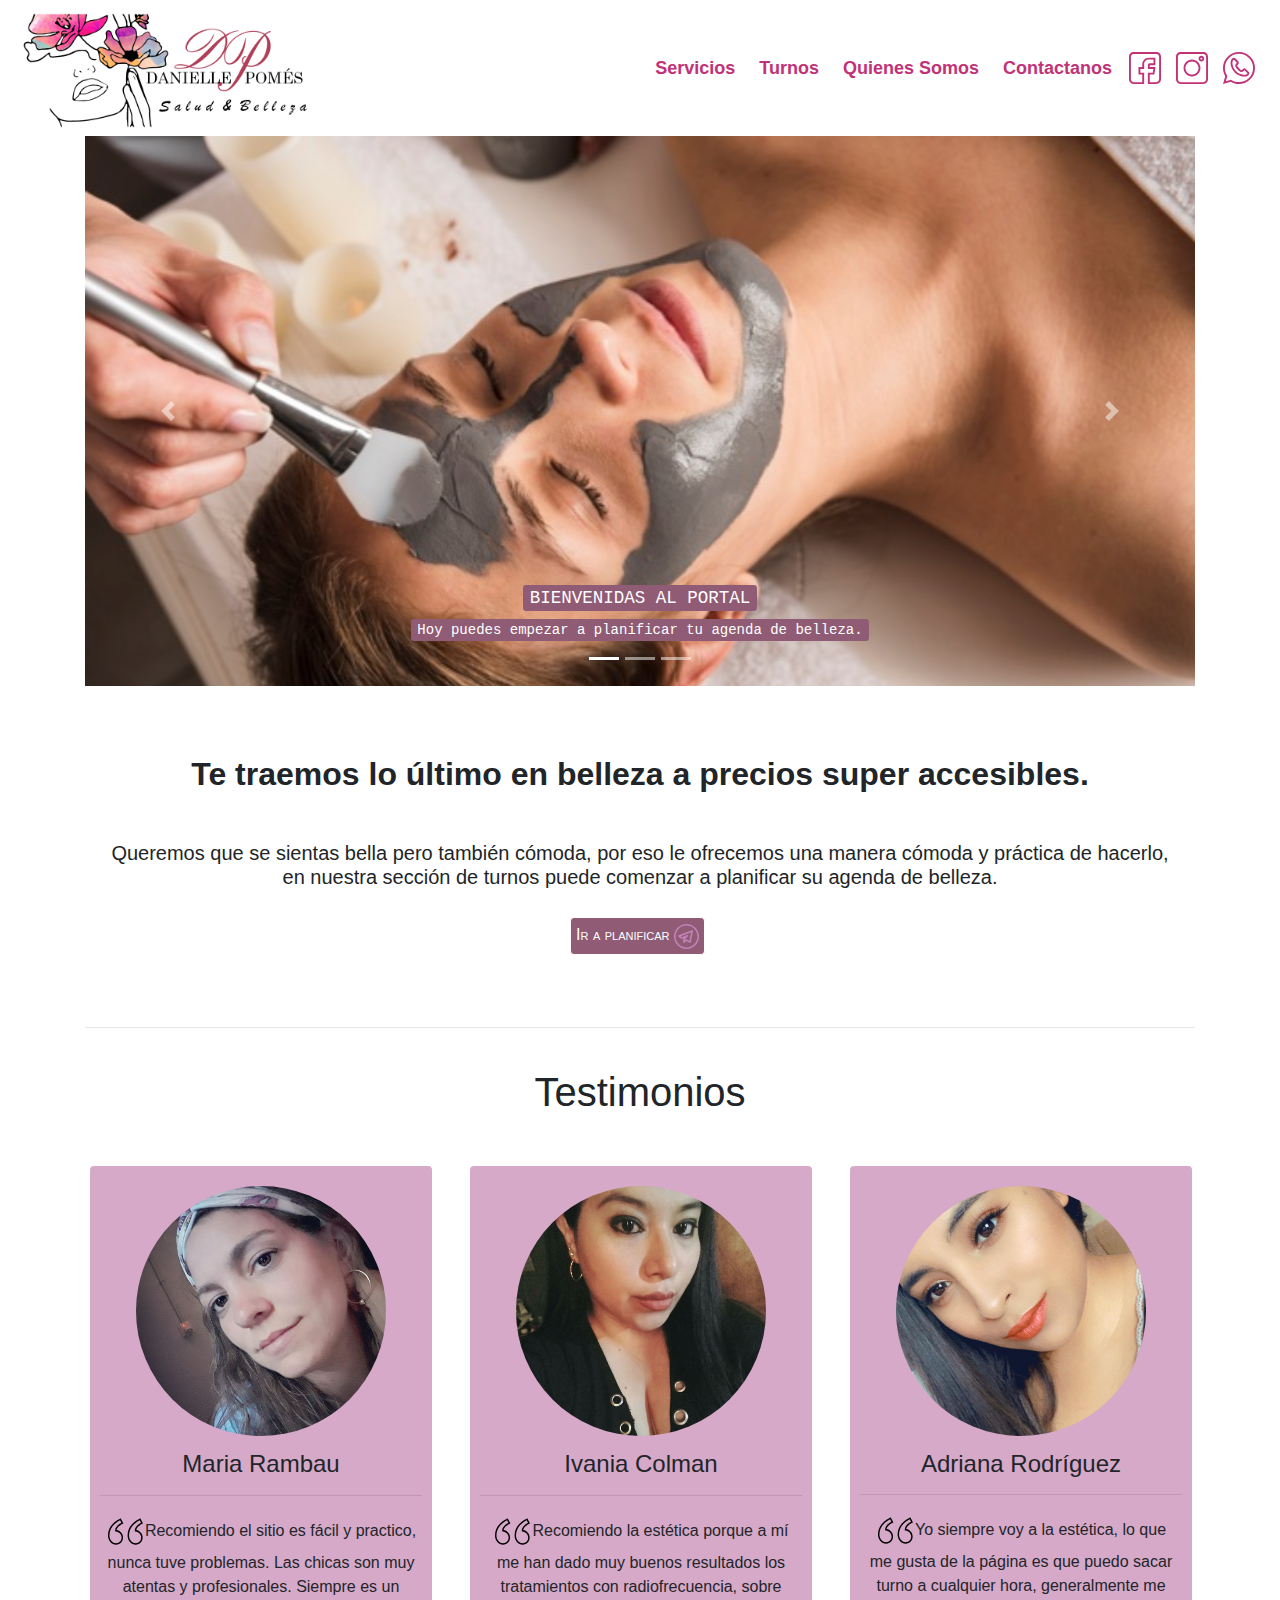
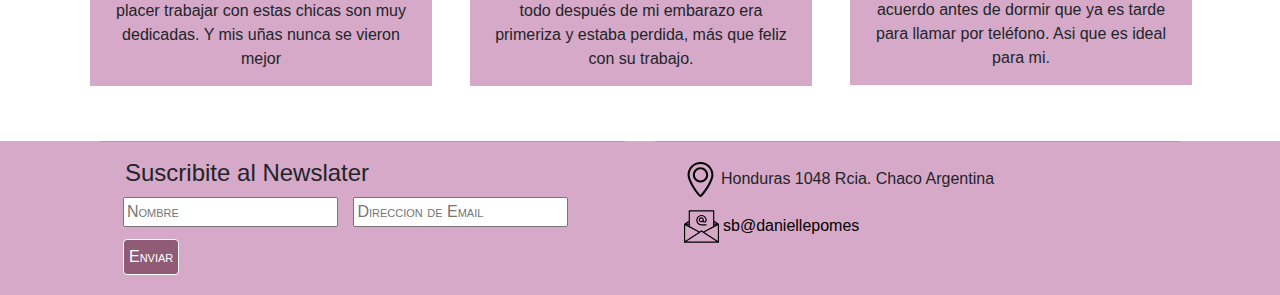
<file: index.html>
<!DOCTYPE html>
<html lang="en">
<head>
  <title>Inicio/Salud & Belleza/Danielle Pomés</title>
  <meta charset="utf-8">
  <meta name="viewport" content="width=device-width, initial-scale=1.0"/>
  <meta name="description" content="Pagina de Belleza, variedad en tratamientos esteticos en Resistencia Chaco Argentina">
  <meta name="keywords"  content="BELLEZA, SALUD, Danielle Pomés, POMES, ESTETICA, TRATAMIENTOS, BODY-UP, TURNOS, SERVICIO, ELECTRODOS, RADIOFRECUENCIA, CEJAS, pestañas">
  <link rel="stylesheet" href="https://maxcdn.bootstrapcdn.com/bootstrap/4.3.1/css/bootstrap.min.css">
  <link rel="stylesheet" type="text/css" href="css/style.css">
  <script src="https://ajax.googleapis.com/ajax/libs/jquery/3.4.1/jquery.min.js"></script>
  <script src="https://cdnjs.cloudflare.com/ajax/libs/popper.js/1.14.7/umd/popper.min.js"></script>
  <script src="https://maxcdn.bootstrapcdn.com/bootstrap/4.3.1/js/bootstrap.min.js"></script>
  <script src="js/bootstrap.min.js"></script>
  <script src="js/saludybelleza.js"></script>
</head>
<!--Body-->
<body>
<!--Header Navigation-->
  <header id="navigation_bar">
  <div class="header_nav">
      <nav class="navbar navbar-expand-lg">
       <!--Header logo-->
      <a class="navbar-brand" href="index.html"><img class="img-fluid" src="image/logo.png" alt="Logo no encontrado"></a> 
      <button class="navbar-toggler" type="button" data-toggle="collapse" data-target="#navbarResponsive" aria-controls="navbarResponsive" aria-expanded="false" aria-label="Toggle navigation"><img id="menu" src="svg/lista.svg">
        <span class="navbar-toggler-icon"></span>
      </button>
      <div class="collapse navbar-collapse" id="navbarResponsive">
        <ul class="navbar-nav ml-auto">
          <li class="nav-item active">
            <a class="nav-link" href="servicios.html"><strong>Servicios</strong><span class="sr-only">(current)</span></a>
          </li>
           <li class="nav-item">
            <a class="nav-link" href="turnos.html"><strong>Turnos</strong></a>
          </li>
           <li class="nav-item">
            <a class="nav-link" href="quienessomos.html"><strong>Quienes Somos</strong></a>
          </li>
           <li class="nav-item">
            <a class="nav-link" href="contactanos.html"><strong>Contactanos</strong></a>
          </li>
          </ul>
             <ul id="nav-icons" class="navbar-nav nav-flex-icons">
                <li class="nav-item">
                  <a href="https://www.facebook.com/S.BDaniellePomes/"target="_blank"> 
                  <img id="facebook" src="svg/014-facebook.svg"> 
                  </a>
                  <a href="https://www.instagram.com/sb.daniellepomes/"target="_blank">
                  <img id="instagram" src="svg/instagram.svg"> 
                  </a></i>
                  <a href="https://api.whatsapp.com/send?phone=5493624743621&text=Hola!%20Quiero%20mas%20info%20sobre..."target="_blank">
                  <img id="whatsapp" src="svg/013-whatsapp.svg">
                  </a> 
                 </li>
            </ul>
        </div>
    </nav>
  </div>
</header>
<!--End of the main navbar-->
<!--Main carrusel-->
<div class="container">
<div class="carousel">
  <div id="carouselExampleCaptions" class="carousel slide" data-ride="carousel">
    <ol class="carousel-indicators">
      <li data-target="#carouselExampleCaptions" data-slide-to="0" class="active"></li>
      <li data-target="#carouselExampleCaptions" data-slide-to="1"></li>
      <li data-target="#carouselExampleCaptions" data-slide-to="2"></li>
    </ol>
    <div class="carousel-inner">
      <div class="carousel-item active">
        <img class="d-block w-100" src="image/1carrucel.jpg" alt="carousel imagen not found" img-fluid>
        <div class="carousel-caption d-none d-md-block">
          <h5><kbd>BIENVENIDAS AL PORTAL</kbd></h5>
          <p><kbd>Hoy puedes empezar a planificar tu agenda de belleza.</kbd></p>
        </div>
      </div>
      <div class="carousel-item">
        <img class="d-block w-100" src="image/2carrucel.jpg" alt="carousel imagen not found" img-fluid>
        <div class="carousel-caption d-none d-md-block">
          <h5><kbd>¡El sitio que estabas esperando!</kbd></h5>
          <p><kbd>En la sección de "TURNOS" elegí los días y horarios que mejor se ajusten a vos.</kbd></p>
        </div>
      </div>
      <div class="carousel-item">
        <img class="d-block w-100" src="image/3carrucel.jpg" alt="carousel imagen not found" img-fluid>
        <div class="carousel-caption d-none d-md-block">
          <h5><kbd>Suscribite al Newslater</kbd></h5>
          <p><kbd>...y accede a descuentos y promociones exclusivas.</kbd></p>
        </div>
      </div>
    </div>
    <a class="carousel-control-prev" href="#carouselExampleCaptions" role="button" data-slide="prev">
      <span class="carousel-control-prev-icon" aria-hidden="true"></span>
      <span class="sr-only">Previous</span>
    </a>
    <a class="carousel-control-next" href="#carouselExampleCaptions" role="button" data-slide="next">
      <span class="carousel-control-next-icon" aria-hidden="true"></span>
      <span class="sr-only">Next</span>
    </a>
  </div>
</div>
<!--End of the carousel-->
</div>
<div class="container">
<!--advertising shift-->
<div class="publicidad">
  <div class="text-black text-center py-5 px-4">
    <div>
      <h2 class="card-title h1-responsive pt-3 mb-5 font-bold"><strong>Te traemos lo último en belleza a precios super accesibles.</strong></h2>
      <p class="mx-5 mb-5"><h5>Queremos que se sientas bella pero también cómoda, por eso le ofrecemos una manera cómoda y práctica de hacerlo, en nuestra sección de turnos puede comenzar a planificar su agenda de belleza.</h5>
      </p>
      <a href="turnos.html"><button class="btn btn-success btn-md">Ir a planificar <img id="telegram"src="svg/007-telegram.svg"></button></a>
      
    </div>
  </div>
</div>
</div>
<!--Section: Testimonials-->
<div class="container">
    <section class="section pb-3 text-center">
  <!--Section heading--><hr>
  <h1 class="section-heading h1 pt-4">Testimonios</h1>
  <div class="row">
    <!--Grid column-->
    <div class="col-lg-4 col-md-12 mb-4">
      <!--Card-->
      <div class="card testimonial-card">
        <!--Background color-->
        <div class="card-up">
        </div>
        <!--Avatar-->
        <div class="avatar mx-auto white"><img src="image/testi3.jpg"
            alt="avatar mx-auto white" class="rounded-circle img-fluid">
        </div>
        <div class="card-body">
          <!--Name-->
          <h4 class="card-title mt-1">Maria Rambau</h4>
          <hr>
          <!--Quotation-->
          <p><img id="comas" src="svg/001-cotizacion.svg">Recomiendo el sitio es fácil y practico, nunca tuve problemas. Las chicas son muy atentas y profesionales. Siempre es un placer trabajar con estas chicas son muy dedicadas. Y mis uñas nunca se vieron mejor</p>
        </div>
      </div>
      <!--Card-->
    </div>
    <!--Grid column-->
    <div class="col-lg-4 col-md-12 mb-4">
      <!--Card-->
      <div class="card testimonial-card">
        <!--Background color-->
        <div class="card-up blue lighten-2">
        </div>
        <!--Avatar-->
        <div class="avatar mx-auto white"><img src="image/testi2.jpg"
            alt="avatar mx-auto white" class="rounded-circle img-fluid">
        </div>
        <div class="card-body">
          <!--Name-->
          <h4 class="card-title mt-1">Ivania Colman</h4>
          <hr>
          <!--Quotation-->
          <p><img id="comas" src="svg/001-cotizacion.svg">Recomiendo la estética porque a mí me han dado muy buenos resultados los tratamientos con radiofrecuencia, sobre todo después de mi embarazo era primeriza y estaba perdida, más que feliz con su trabajo.</p>
        </div>
      </div>
      <!--Card-->
    </div>
    <!--Grid column-->
    <div class="col-lg-4 col-md-12 mb-4">
      <!--Card-->
      <div class="card testimonial-card">
        <!--Background color-->
        <div class="card-up deep-purple lighten-2"></div>
        <!--Avatar-->
        <div class="avatar mx-auto white"><img src="image/testi1.jpg"
            alt="avatar mx-auto white" class="rounded-circle img-fluid">
        </div>
        <div class="card-body">
          <!--Name-->
          <h4 class="card-title mt-1">Adriana Rodríguez</h4>
          <hr>
          <!--Quotation-->
          <p><img id="comas" src="svg/001-cotizacion.svg">Yo siempre voy a la estética, lo que me gusta de la página es que puedo sacar turno a cualquier hora, generalmente me acuerdo antes de dormir que ya es tarde para llamar por teléfono. Asi que es ideal para mi.</p>
        </div>
      </div>
      <!--Card-->
    </div>
   <!--Grid column--> 
</div>
</section>
</div>
<!--footer-->
<footer>
  <div class="container">
<div class="card-group">
<!--Suscribe to the newslater-->
 <div class="col-md-6">
  <div class="card-footer">
    <div class="aside_newslater">   
          <form>
             <h4 class="newslater">Suscribite al Newslater</h4>
             <input type="text" placeholder="Nombre" name="name" required>
             <input type="text" placeholder="Direccion de Email" name="mail" required>
             <a href="turnos.html"><button class="btn btn-success btn-md">Enviar</button></a>
        </form>
      </div>
    </div>
</div>
<!-- End of subscription -->
<!-- information about SB Danielle Pomes -->
  <div class="col-md-6">
    <div class="card-footer">
     <div class="footer-info">    
            <p><img id="ubicacion"src="svg/003-punto-de-ubicacion.svg">Honduras 1048 Rcia. Chaco Argentina</p>
            <p><img id="email" src="svg/002-email.svg"><a href="mailto:consultas.sbdaniellepomes@gmail.com" data-toggle="tooltip" title="¿Dudas?Escribinos">sb@daniellepomes</p></a>
        </div>
    </div>
 </div>
 </div>
<!-- End of footer -->
</div>
</footer>
</body>  
</html>
</file>
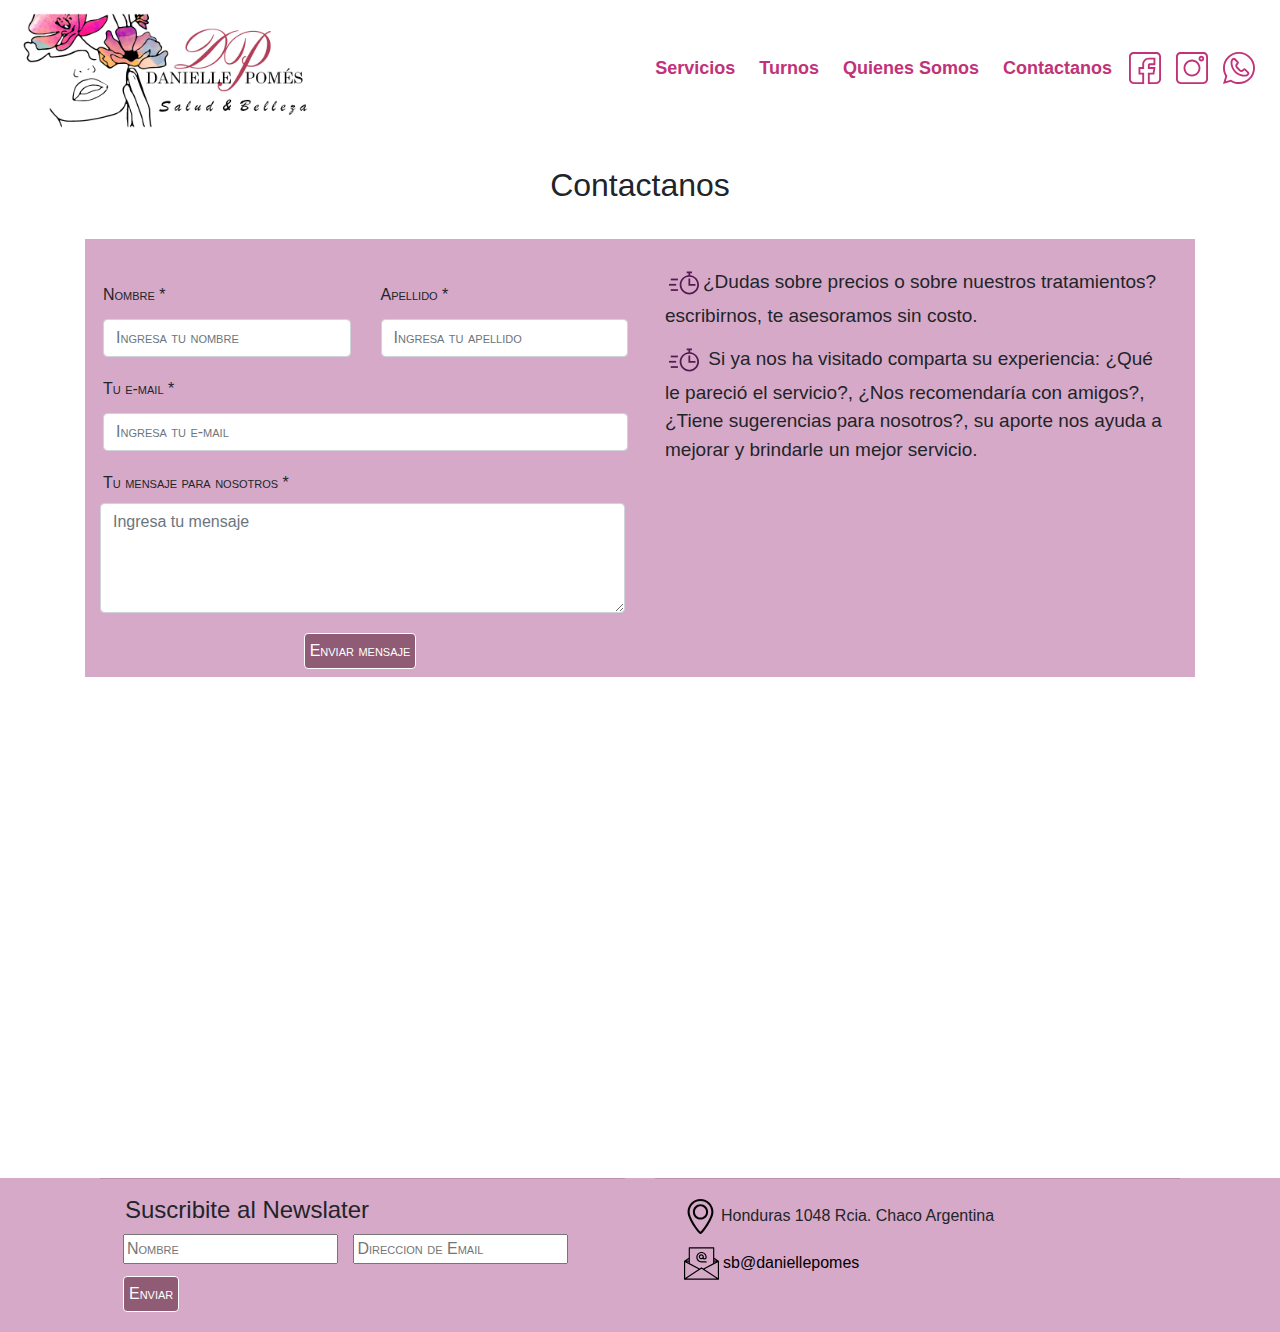
<file: contactanos.html>
<!DOCTYPE html>
<html lang="en">
<head>
  <title>Contacto/Salud & Belleza/Danielle Pomés</title>
  <meta charset="utf-8">
  <meta name="viewport" content="width=device-width, initial-scale=1.0"/>
  <meta name="description" content="Pagina de Belleza, variedad en tratamientos esteticos en Resistencia Chaco Argentina">
  <meta name="keywords"  content="BELLEZA, SALUD, Danielle Pomés, POMES, ESTETICA, TRATAMIENTOS, BODY-UP, TURNOS, SERVICIO, ELECTRODOS, RADIOFRECUENCIA, CEJAS, pestañas">
  <link rel="stylesheet" href="https://maxcdn.bootstrapcdn.com/bootstrap/4.3.1/css/bootstrap.min.css">
  <link rel="stylesheet" type="text/css" href="css/style.css">
  <script src="https://ajax.googleapis.com/ajax/libs/jquery/3.4.1/jquery.min.js"></script>
  <script src="https://cdnjs.cloudflare.com/ajax/libs/popper.js/1.14.7/umd/popper.min.js"></script>
  <script src="https://maxcdn.bootstrapcdn.com/bootstrap/4.3.1/js/bootstrap.min.js"></script>
  <script src="js/bootstrap.min.js"></script>
  <script src="js/saludybelleza.js"></script>
</head>
<!--Body-->
<body>
<!--Header Navigation-->
  <header id="navigation_bar">
  <div class="header_nav">
      <nav class="navbar navbar-expand-lg">
       <!--Header logo-->
      <a class="navbar-brand" href="index.html"><img class="img-fluid" src="image/logo.png" alt="Logo no encontrado"></a> 
      <button class="navbar-toggler" type="button" data-toggle="collapse" data-target="#navbarResponsive" aria-controls="navbarResponsive" aria-expanded="false" aria-label="Toggle navigation"><img id="menu" src="svg/lista.svg">
        <span class="navbar-toggler-icon"></span>
      </button>
      <div class="collapse navbar-collapse" id="navbarResponsive">
        <ul class="navbar-nav ml-auto">
          <li class="nav-item active">
            <a class="nav-link" href="servicios.html"><strong>Servicios</strong><span class="sr-only">(current)</span></a>
          </li>
           <li class="nav-item">
            <a class="nav-link" href="turnos.html"><strong>Turnos</strong></a>
          </li>
           <li class="nav-item">
            <a class="nav-link" href="quienessomos.html"><strong>Quienes Somos</strong></a>
          </li>
           <li class="nav-item">
            <a class="nav-link" href="contactanos.html"><strong>Contactanos</strong></a>
          </li>
          </ul>
             <ul id="nav-icons" class="navbar-nav nav-flex-icons">
                <li class="nav-item">
                  <a href="https://www.facebook.com/S.BDaniellePomes/"target="_blank"> 
                  <img id="facebook" src="svg/014-facebook.svg"> 
                  </a>
                  <a href="https://www.instagram.com/sb.daniellepomes/"target="_blank">
                  <img id="instagram" src="svg/instagram.svg"> 
                  </a></i>
                  <a href="https://api.whatsapp.com/send?phone=5493624743621&text=Hola!%20Quiero%20mas%20info%20sobre..."target="_blank">
                  <img id="whatsapp" src="svg/013-whatsapp.svg">
                  </a> 
                 </li>
            </ul>
        </div>
    </nav>
  </div>
</header>
<!--End of the main navbar-->
<div class="container">
<!--Main contact us-->
    <section id="contact" class="text-page pb-4"> 
      <div class="container">
        <div class="row">
          <div class="col-lg-12">
            <h2 class="heading">Contactanos</h2>
            <div class="row">
              <div class="col-lg-6">
                <form id="contact-form" method="post" action="#" class="contact-form">
                  <div class="controls">
                    <div class="row">
                      <div class="col-md-6">
                        <div class="form-group">
                          <label for="name">Nombre *</label>
                          <input type="text" name="name" placeholder="Ingresa tu nombre" required="required" class="form-control">
                        </div>
                      </div>
                      <div class="col-md-6">
                        <div class="form-group">
                          <label for="surname">Apellido *</label>
                          <input type="text" name="surname" placeholder="Ingresa tu apellido" required="required" class="form-control">
                        </div>
                      </div>
                    </div>
                    <div class="form-group">
                      <label for="surname">Tu e-mail *</label>
                      <input type="email" name="email" placeholder="Ingresa tu e-mail" required="required" class="form-control">
                    </div>
                    <div class="form-group">
                      <label for="surname">Tu mensaje para nosotros *</label>
                      <textarea rows="4" name="message" placeholder="Ingresa tu mensaje" required="required" class="form-control"></textarea>
                    </div>
                    <div class="text-center">
                      <a href="turnos.html"><button class="btn btn-success btn-md">Enviar mensaje</button></a>
                    </div>
                  </div>
                </form>
              </div>
              <div class="col-lg-6">
                <p><img id="cronometro" src="svg/012-cronometro-1.svg">¿Dudas sobre precios o sobre nuestros tratamientos? escribirnos, te asesoramos sin costo.</p>
                <p><img id="cronometro" src="svg/012-cronometro-1.svg"></i> Si ya nos ha visitado comparta su experiencia: ¿Qué le pareció el servicio?, ¿Nos recomendaría con amigos?, ¿Tiene sugerencias para nosotros?, su aporte nos ayuda a mejorar y brindarle un mejor servicio.</p>
              </div>
            </div>
          </div>
        </div>
      </div>
    </section>
    <div id="map"></div>
      <div class="container"> 
         <iframe src="https://www.google.com/maps/embed?pb=!1m18!1m12!1m3!1d3539.6289807723183!2d-59.0033496854317!3d-27.480807823753736!2m3!1f0!2f0!3f0!3m2!1i1024!2i768!4f13.1!3m3!1m2!1s0x94450ca54bb529ab%3A0xe523e175211a94b9!2sHonduras%201048%2C%20Resistencia%2C%20Chaco!5e0!3m2!1ses!2sar!4v1574897675625!5m2!1ses!2sar" width="100%" height="450" frameborder="0" style="border:0;" allowfullscreen=""></iframe>
          </div>
        </div>
      </div>
<!--end of contact us-->
</div>
<!--footer-->
<footer>
  <div class="container">
<div class="card-group">
<!--Suscribe to the newslater-->
 <div class="col-md-6">
  <div class="card-footer">
    <div class="aside_newslater">   
          <form>
             <h4 class="newslater">Suscribite al Newslater</h4>
             <input type="text" placeholder="Nombre" name="name" required>
             <input type="text" placeholder="Direccion de Email" name="mail" required>
             <a href="turnos.html"><button class="btn btn-success btn-md">Enviar</button></a>
        </form>
      </div>
    </div>
</div>
<!-- End of subscription -->
<!-- information about SB Danielle Pomes -->
  <div class="col-md-6">
    <div class="card-footer">
     <div class="footer-info">    
            <p><img id="ubicacion"src="svg/003-punto-de-ubicacion.svg">Honduras 1048 Rcia. Chaco Argentina</p>
            <p><img id="email" src="svg/002-email.svg"><a href="mailto:consultas.sbdaniellepomes@gmail.com" data-toggle="tooltip" title="¿Dudas?Escribinos">sb@daniellepomes</p></a>
        </div>
    </div>
 </div>
 </div>
<!-- End of footer -->
</div>
</footer>
</body>  
</html>
</file>
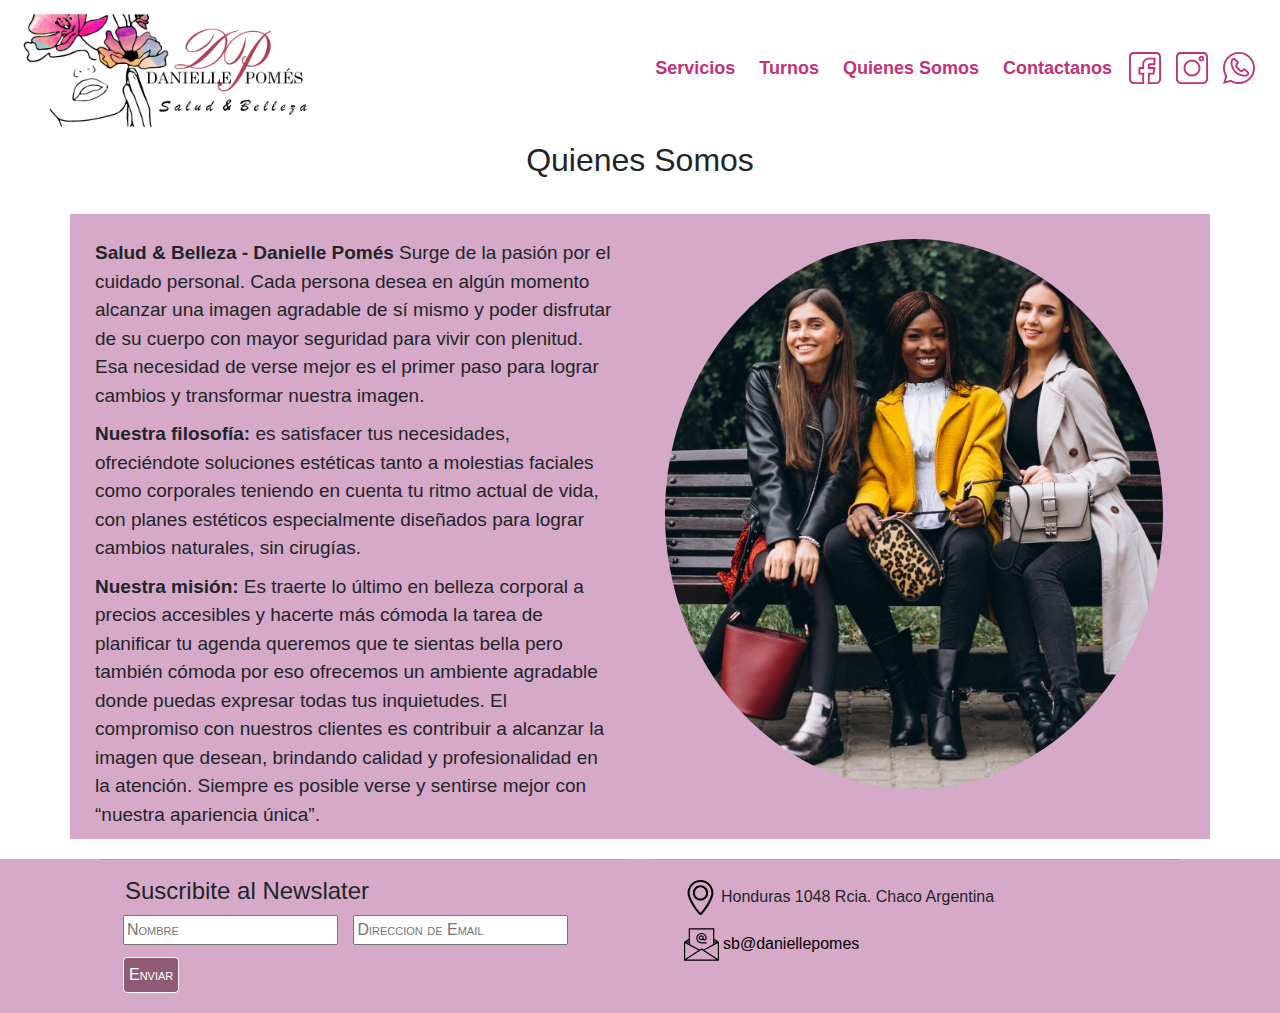
<file: quienessomos.html>
<!DOCTYPE html>
<html lang="en">
<head>
  <title>Quienes Somos/Salud & Belleza/Danielle Pomés</title>
  <meta charset="utf-8">
  <meta name="viewport" content="width=device-width, initial-scale=1.0"/>
  <meta name="description" content="Pagina de Belleza, variedad en tratamientos esteticos en Resistencia Chaco Argentina">
  <meta name="keywords"  content="BELLEZA, SALUD, Danielle Pomés, POMES, ESTETICA, TRATAMIENTOS, BODY-UP, TURNOS, SERVICIO, ELECTRODOS, RADIOFRECUENCIA, CEJAS, pestañas">
  <link rel="stylesheet" href="https://maxcdn.bootstrapcdn.com/bootstrap/4.3.1/css/bootstrap.min.css">
  <link rel="stylesheet" type="text/css" href="css/style.css">
  <script src="https://ajax.googleapis.com/ajax/libs/jquery/3.4.1/jquery.min.js"></script>
  <script src="https://cdnjs.cloudflare.com/ajax/libs/popper.js/1.14.7/umd/popper.min.js"></script>
  <script src="https://maxcdn.bootstrapcdn.com/bootstrap/4.3.1/js/bootstrap.min.js"></script>
  <script src="js/bootstrap.min.js"></script>
  <script src="js/saludybelleza.js"></script>
</head>
<!--Body-->
<body>
<!--Header Navigation-->
  <header id="navigation_bar">
  <div class="header_nav">
      <nav class="navbar navbar-expand-lg">
       <!--Header logo-->
      <a class="navbar-brand" href="index.html"><img class="img-fluid" src="image/logo.png" alt="Logo no encontrado"></a> 
      <button class="navbar-toggler" type="button" data-toggle="collapse" data-target="#navbarResponsive" aria-controls="navbarResponsive" aria-expanded="false" aria-label="Toggle navigation"><img id="menu" src="svg/lista.svg">
        <span class="navbar-toggler-icon"></span>
      </button>
      <div class="collapse navbar-collapse" id="navbarResponsive">
        <ul class="navbar-nav ml-auto">
          <li class="nav-item active">
            <a class="nav-link" href="servicios.html"><strong>Servicios</strong><span class="sr-only">(current)</span></a>
          </li>
           <li class="nav-item">
            <a class="nav-link" href="turnos.html"><strong>Turnos</strong></a>
          </li>
           <li class="nav-item">
            <a class="nav-link" href="quienessomos.html"><strong>Quienes Somos</strong></a>
          </li>
           <li class="nav-item">
            <a class="nav-link" href="contactanos.html"><strong>Contactanos</strong></a>
          </li>
          </ul>
             <ul id="nav-icons" class="navbar-nav nav-flex-icons">
                <li class="nav-item">
                  <a href="https://www.facebook.com/S.BDaniellePomes/"target="_blank"> 
                  <img id="facebook" src="svg/014-facebook.svg"> 
                  </a>
                  <a href="https://www.instagram.com/sb.daniellepomes/"target="_blank">
                  <img id="instagram" src="svg/instagram.svg"> 
                  </a></i>
                  <a href="https://api.whatsapp.com/send?phone=5493624743621&text=Hola!%20Quiero%20mas%20info%20sobre..."target="_blank">
                  <img id="whatsapp" src="svg/013-whatsapp.svg">
                  </a> 
                 </li>
            </ul>
        </div>
    </nav>
  </div>
</header>
<!--End of the main navbar-->
<!-- about us content-->
<h2>Quienes Somos</h2>
    <section id="about" class="text">
      <div class="container">
        <div class="row">
          <div class="col-lg-6">
             <p><strong> Salud & Belleza - Danielle Pomés</strong> Surge de la pasión por el cuidado personal. 
             Cada persona desea en algún momento alcanzar una imagen agradable de sí mismo y poder disfrutar de su cuerpo con mayor seguridad para vivir con plenitud.
             Esa necesidad de verse mejor es el primer paso para lograr cambios y transformar nuestra imagen.</p>
             <p><strong>Nuestra filosofía:</strong> es satisfacer tus necesidades, ofreciéndote soluciones estéticas tanto a molestias faciales como corporales teniendo en cuenta tu ritmo actual de vida, con planes estéticos especialmente diseñados para lograr cambios naturales, sin cirugías.</p>
             <p><strong>Nuestra misión:</strong> Es traerte lo último en belleza corporal a precios accesibles y hacerte más cómoda la tarea de planificar tu agenda queremos que te sientas bella pero también cómoda por eso ofrecemos un ambiente agradable donde puedas expresar todas tus inquietudes.
             El compromiso con nuestros clientes es contribuir a alcanzar la imagen que desean, brindando calidad y profesionalidad en la atención.
             Siempre es posible verse y sentirse mejor con “nuestra apariencia única”.</p>
          </div>
          <div class="col-lg-6 mx-auto">
            <p><img src="image/noso.jpg" alt="Sobre Nosotros: imagen no encontrada" class="img-fluid rounded-circle"></p>
          </div>
        </div>
      </div>
    </section>
    <!-- about end-->
<!--footer-->
<footer>
  <div class="container">
<div class="card-group">
<!--Suscribe to the newslater-->
 <div class="col-md-6">
  <div class="card-footer">
    <div class="aside_newslater">   
          <form>
             <h4 class="newslater">Suscribite al Newslater</h4>
             <input type="text" placeholder="Nombre" name="name" required>
             <input type="text" placeholder="Direccion de Email" name="mail" required>
             <a href="turnos.html"><button class="btn btn-success btn-md">Enviar</button></a>
        </form>
      </div>
    </div>
</div>
<!-- End of subscription -->
<!-- information about SB Danielle Pomes -->
  <div class="col-md-6">
    <div class="card-footer">
     <div class="footer-info">    
            <p><img id="ubicacion"src="svg/003-punto-de-ubicacion.svg">Honduras 1048 Rcia. Chaco Argentina</p>
            <p><img id="email" src="svg/002-email.svg"><a href="mailto:consultas.sbdaniellepomes@gmail.com" data-toggle="tooltip" title="¿Dudas?Escribinos">sb@daniellepomes</p></a>
        </div>
    </div>
 </div>
 </div>
<!-- End of footer -->
</div>
</footer>
</body>  
</html>
</file>
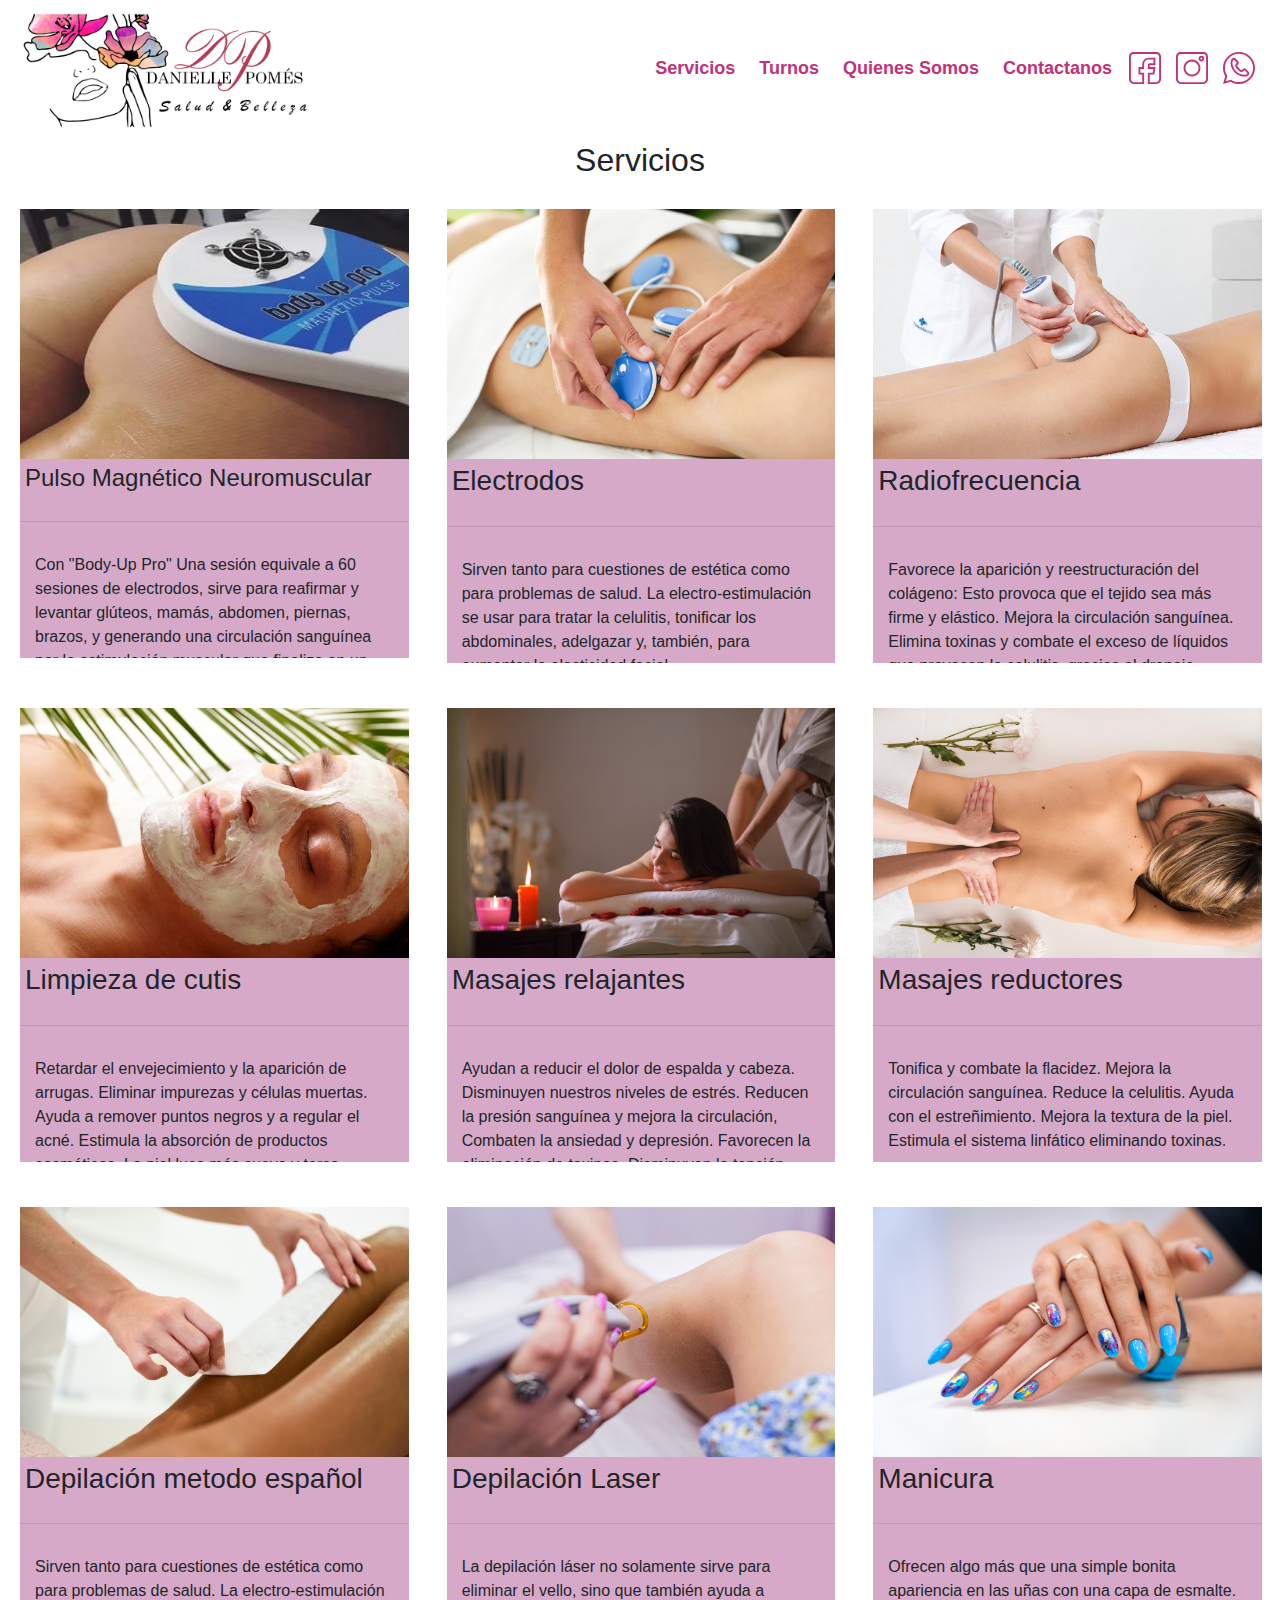
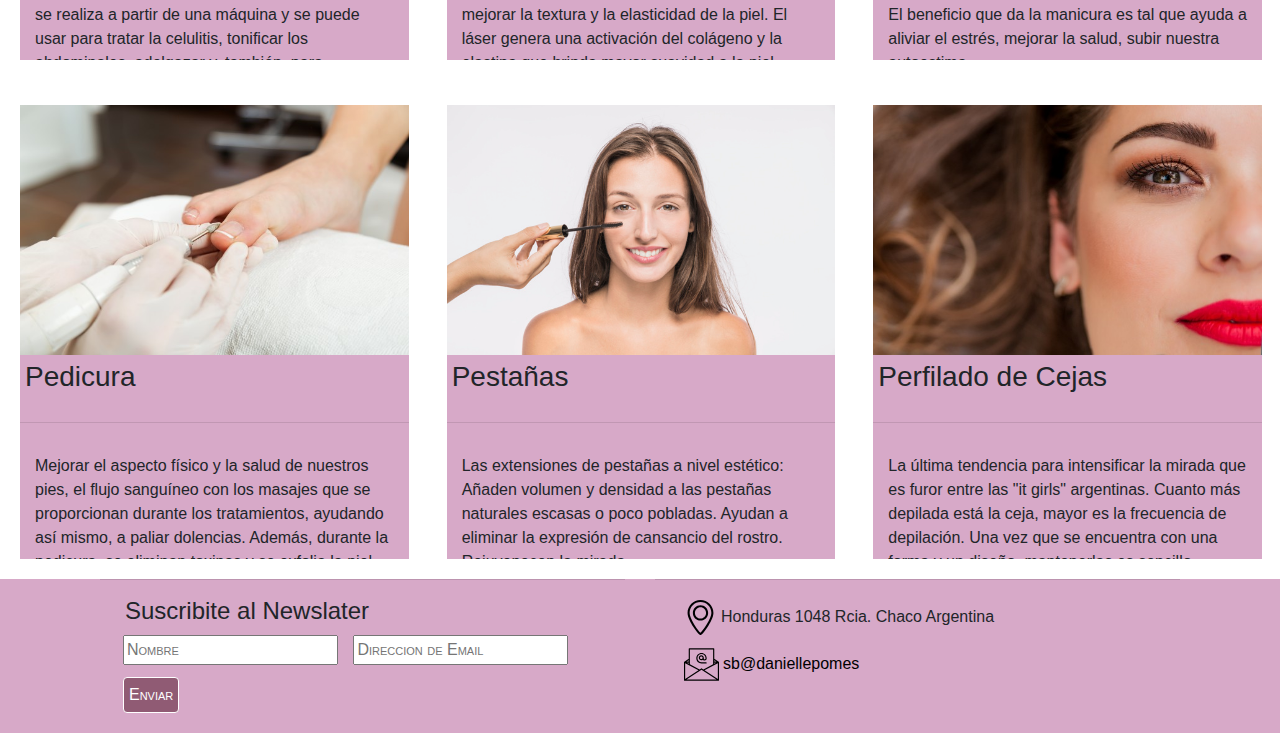
<file: servicios.html>
<!DOCTYPE html>
<html lang="en">
<head>
  <title>Servicios/Salud & Belleza/Danielle Pomés</title>
  <meta charset="utf-8">
  <meta name="viewport" content="width=device-width, initial-scale=1.0"/>
  <meta name="description" content="Pagina de Belleza, variedad en tratamientos esteticos en Resistencia Chaco Argentina">
  <meta name="keywords"  content="BELLEZA, SALUD, Danielle Pomés, POMES, ESTETICA, TRATAMIENTOS, BODY-UP, TURNOS, SERVICIO, ELECTRODOS, RADIOFRECUENCIA, CEJAS, pestañas">
  <link rel="stylesheet" href="https://maxcdn.bootstrapcdn.com/bootstrap/4.3.1/css/bootstrap.min.css">
  <link rel="stylesheet" type="text/css" href="css/style.css">
  <script src="https://ajax.googleapis.com/ajax/libs/jquery/3.4.1/jquery.min.js"></script>
  <script src="https://cdnjs.cloudflare.com/ajax/libs/popper.js/1.14.7/umd/popper.min.js"></script>
  <script src="https://maxcdn.bootstrapcdn.com/bootstrap/4.3.1/js/bootstrap.min.js"></script>
  <script src="js/bootstrap.min.js"></script>
  <script src="js/saludybelleza.js"></script>
</head>
<!--Body-->
<body>
<!--Header Navigation-->
  <header id="navigation_bar">
  <div class="header_nav">
      <nav class="navbar navbar-expand-lg">
       <!--Header logo-->
      <a class="navbar-brand" href="index.html"><img class="img-fluid" src="image/logo.png" alt="Logo no encontrado"></a> 
      <button class="navbar-toggler" type="button" data-toggle="collapse" data-target="#navbarResponsive" aria-controls="navbarResponsive" aria-expanded="false" aria-label="Toggle navigation"><img id="menu" src="svg/lista.svg">
        <span class="navbar-toggler-icon"></span>
      </button>
      <div class="collapse navbar-collapse" id="navbarResponsive">
        <ul class="navbar-nav ml-auto">
          <li class="nav-item active">
            <a class="nav-link" href="servicios.html"><strong>Servicios</strong><span class="sr-only">(current)</span></a>
          </li>
           <li class="nav-item">
            <a class="nav-link" href="turnos.html"><strong>Turnos</strong></a>
          </li>
           <li class="nav-item">
            <a class="nav-link" href="quienessomos.html"><strong>Quienes Somos</strong></a>
          </li>
           <li class="nav-item">
            <a class="nav-link" href="contactanos.html"><strong>Contactanos</strong></a>
          </li>
          </ul>
             <ul id="nav-icons" class="navbar-nav nav-flex-icons">
                <li class="nav-item">
                  <a href="https://www.facebook.com/S.BDaniellePomes/"target="_blank"> 
                  <img id="facebook" src="svg/014-facebook.svg"> 
                  </a>
                  <a href="https://www.instagram.com/sb.daniellepomes/"target="_blank">
                  <img id="instagram" src="svg/instagram.svg"> 
                  </a></i>
                  <a href="https://api.whatsapp.com/send?phone=5493624743621&text=Hola!%20Quiero%20mas%20info%20sobre..."target="_blank">
                  <img id="whatsapp" src="svg/013-whatsapp.svg">
                  </a> 
                 </li>
            </ul>
        </div>
    </nav>
  </div>
</header>
<!--End of the main navbar-->
<!--Main Body-->
<!--Services-->
<div class="servicios">
<h2>Servicios</h2>
<div class="card-group">
   <!--1 pulso magnetico-->
   <div class="col-sm-4">
     <div class="card">
     <img class="img-fluid" src="image/pro.jpg" alt="Body-Pro">
     <h4 class="card-title">Pulso Magnético Neuromuscular</h4><hr>
  	    <div class="card-body"><p>
  	  	Con "Body-Up Pro" Una sesión equivale a 60 sesiones de electrodos, sirve para reafirmar y levantar glúteos, mamás, abdomen, piernas, brazos, y generando una circulación sanguínea por la estimulación muscular que finaliza en un mejoramiento de la tonicidad y el aspecto de la piel. ¡Excelentes resultados en pocas sesiones!</p>
	   </div></div></div>
    <!--2 electrodos-->
     <div class="col-sm-4">
       <div class="card">
       <img class="img-fluid" src="image/electro.jpg" alt="imagen de electrodos">
       <h3 class="card-title">Electrodos</h3><hr>
  	      <div class="card-body"><p>
    	   	Sirven tanto para cuestiones de estética como para problemas de salud. La electro-estimulación se usar para tratar la celulitis, tonificar los abdominales, adelgazar y, también, para aumentar la elasticidad facial.</p>
  	   </div></div></div>
	   <!--3  Radiofrecuencia-->
  	<div class="col-sm-4">
  	 <div class="card">
  	 <img class="img-fluid" src="image/radiofre1.jpg" alt="imagen de radiofrecuencia">
  	 <h3 class="card-title"> Radiofrecuencia</h3><hr>
    	    <div class="card-body"><p>
    	  	Favorece la aparición y reestructuración del colágeno: Esto provoca que el tejido sea más firme y elástico. Mejora la circulación sanguínea. Elimina toxinas y combate el exceso de líquidos que provocan la celulitis, gracias al drenaje linfático.</p>
       </div></div></div>
     <!--4 Limpieza de cutis-->
    <div class="col-sm-4">
      <div class="card">
      <img class="img-fluid" src="image/limpcutis.jpg" alt="imagen limpieza de cutis">
      <h3 class="card-title">Limpieza de cutis</h3><hr>
    	   <div class="card-body"><p>
    	  	Retardar el envejecimiento y la aparición de arrugas. Eliminar impurezas y células muertas. Ayuda a remover puntos negros y a regular el acné. Estimula la absorción de productos cosméticos. La piel luce más suave y tersa.</p>
      </div></div></div>
	  <!--5 Masajes relajantes y descontracturantes-->
	  <div class="col-sm-4">
  	  <div class="card">
  	  <img class="img-fluid" src="image/massage.jpg" alt="masajes relajantes">
  	  <h3 class="card-title">Masajes relajantes</h3><hr>
    	   <div class="card-body"><p>
    	    Ayudan a reducir el dolor de espalda y cabeza. Disminuyen nuestros niveles de estrés. Reducen la presión sanguínea y mejora la circulación, Combaten la ansiedad y depresión. Favorecen la eliminación de toxinas. Disminuyen la tensión muscular y fomentan la flexibilidad.</p>
	 </div></div></div>
		<!--6 Masajes reductores-->
	   <div class="col-sm-4">
		<div class="card">
	    <img class="img-fluid" src="image/masaje2.jpg" alt="masajes reductores">
		<h3 class="card-title">Masajes reductores</h3><hr>
		<div class="card-body"><p>
		Tonifica y combate la flacidez. Mejora la circulación sanguínea. Reduce la celulitis. Ayuda con el estreñimiento. Mejora la textura de la piel. Estimula el sistema linfático eliminando toxinas.</p>
	</div></div></div>
	    <!--7 Depilación metodo español-->
	  <div class="col-sm-4">
	    <div class="card">
	    <img class="img-fluid" src="image/depicera.jpg" alt="imagen de depilacion con metodo español">
	    <h3 class="card-title">Depilación metodo español</h3><hr>
	    <div class="card-body"><p>
	    Sirven tanto para cuestiones de estética como para problemas de salud. La electro-estimulación se realiza a partir de una máquina y se puede usar para tratar la celulitis, tonificar los abdominales, adelgazar y, también, para aumentar la elasticidad facial.</p>
	</div></div></div>
	   <!--8 Depilación Laser -->
	  <div class="col-sm-4">
	   <div class="card">
	   <img class="img-fluid" src="image/depidefi.jpg" alt="imagen de depilacion definitiva">
	   <h3 class="card-title">Depilación Laser</h3><hr>
	   <div class="card-body"><p>
	   La depilación láser no solamente sirve para eliminar el vello, sino que también ayuda a mejorar la textura y la elasticidad de la piel. El láser genera una activación del colágeno y la elastina que brinda mayor suavidad a la piel.</p>
   </div></div></div>
   <!--9 Manicura-->
     <div class="col-sm-4">
	  <div class="card">
	  <img class="img-fluid" src="image/manicura.jpg" alt="imagen de manicura">
	  <h3 class="card-title">Manicura</h3><hr>
	  <div class="card-body"><p>
	   Ofrecen algo más que una simple bonita apariencia en las uñas con una capa de esmalte. El beneficio que da la manicura es tal que ayuda a aliviar el estrés, mejorar la salud,  subir nuestra autoestima...</p>
   </div></div></div>
   <!--10 Pedicura-->
     <div class="col-sm-4">
	  <div class="card">
	  <img class="img-fluid" src="image/pedicura.jpg" alt="imagen de manicura">
	  <h3 class="card-title">Pedicura</h3><hr>
	  <div class="card-body"><p>
	   Mejorar el aspecto físico y la salud de nuestros pies, el flujo sanguíneo con los  masajes que se proporcionan durante los tratamientos, ayudando así mismo, a paliar dolencias. Además, durante la pedicura, se eliminan toxinas y se exfolia la piel, gracias a los productos que se aplican en pies, uñas y cutículas.</p>
   </div></div></div>
	<!--11 Pestañas-->
	<div class="col-sm-4">
	  <div class="card">
	  <img class="img-fluid" src="image/pesta.jpg" alt="imagen pestañas">
	  <h3 class="card-title">Pestañas</h3><hr>
	  <div class="card-body"><p>
	  Las extensiones de pestañas a nivel estético: Añaden volumen y densidad a las pestañas naturales escasas o poco pobladas. Ayudan a eliminar la expresión de cansancio del rostro. Rejuvenecen la mirada.</p>
   </div></div></div>
   <!--12 perfilado de cejas-->
    <div class="col-sm-4">
	  <div class="card">
	  <img class="img-fluid" src="image/cejas.jpg" alt="imagen de electrodos">
	  <h3 class="card-title">Perfilado de Cejas</h3><hr>
	  <div class="card-body"><p>
	  La última tendencia para intensificar la mirada que es furor entre las "it girls" argentinas. Cuanto más depilada está la ceja, mayor es la frecuencia de depilación. Una vez que se encuentra con una forma y un diseño, mantenerlas es sencillo</p>
    </div></div></div>
</div></div>
<!--end of services-->
<!--footer-->
<footer>
  <div class="container">
<div class="card-group">
<!--Suscribe to the newslater-->
 <div class="col-md-6">
  <div class="card-footer">
    <div class="aside_newslater">   
          <form>
             <h4 class="newslater">Suscribite al Newslater</h4>
             <input type="text" placeholder="Nombre" name="name" required>
             <input type="text" placeholder="Direccion de Email" name="mail" required>
             <a href="turnos.html"><button class="btn btn-success btn-md">Enviar</button></a>
        </form>
      </div>
    </div>
</div>
<!-- End of subscription -->
<!-- information about SB Danielle Pomes -->
  <div class="col-md-6">
    <div class="card-footer">
     <div class="footer-info">    
            <p><img id="ubicacion"src="svg/003-punto-de-ubicacion.svg">Honduras 1048 Rcia. Chaco Argentina</p>
            <p><img id="email" src="svg/002-email.svg"><a href="mailto:consultas.sbdaniellepomes@gmail.com" data-toggle="tooltip" title="¿Dudas?Escribinos">sb@daniellepomes</p></a>
        </div>
    </div>
 </div>
 </div>
<!-- End of footer -->
</div>
</footer>
</body>  
</html>
</file>
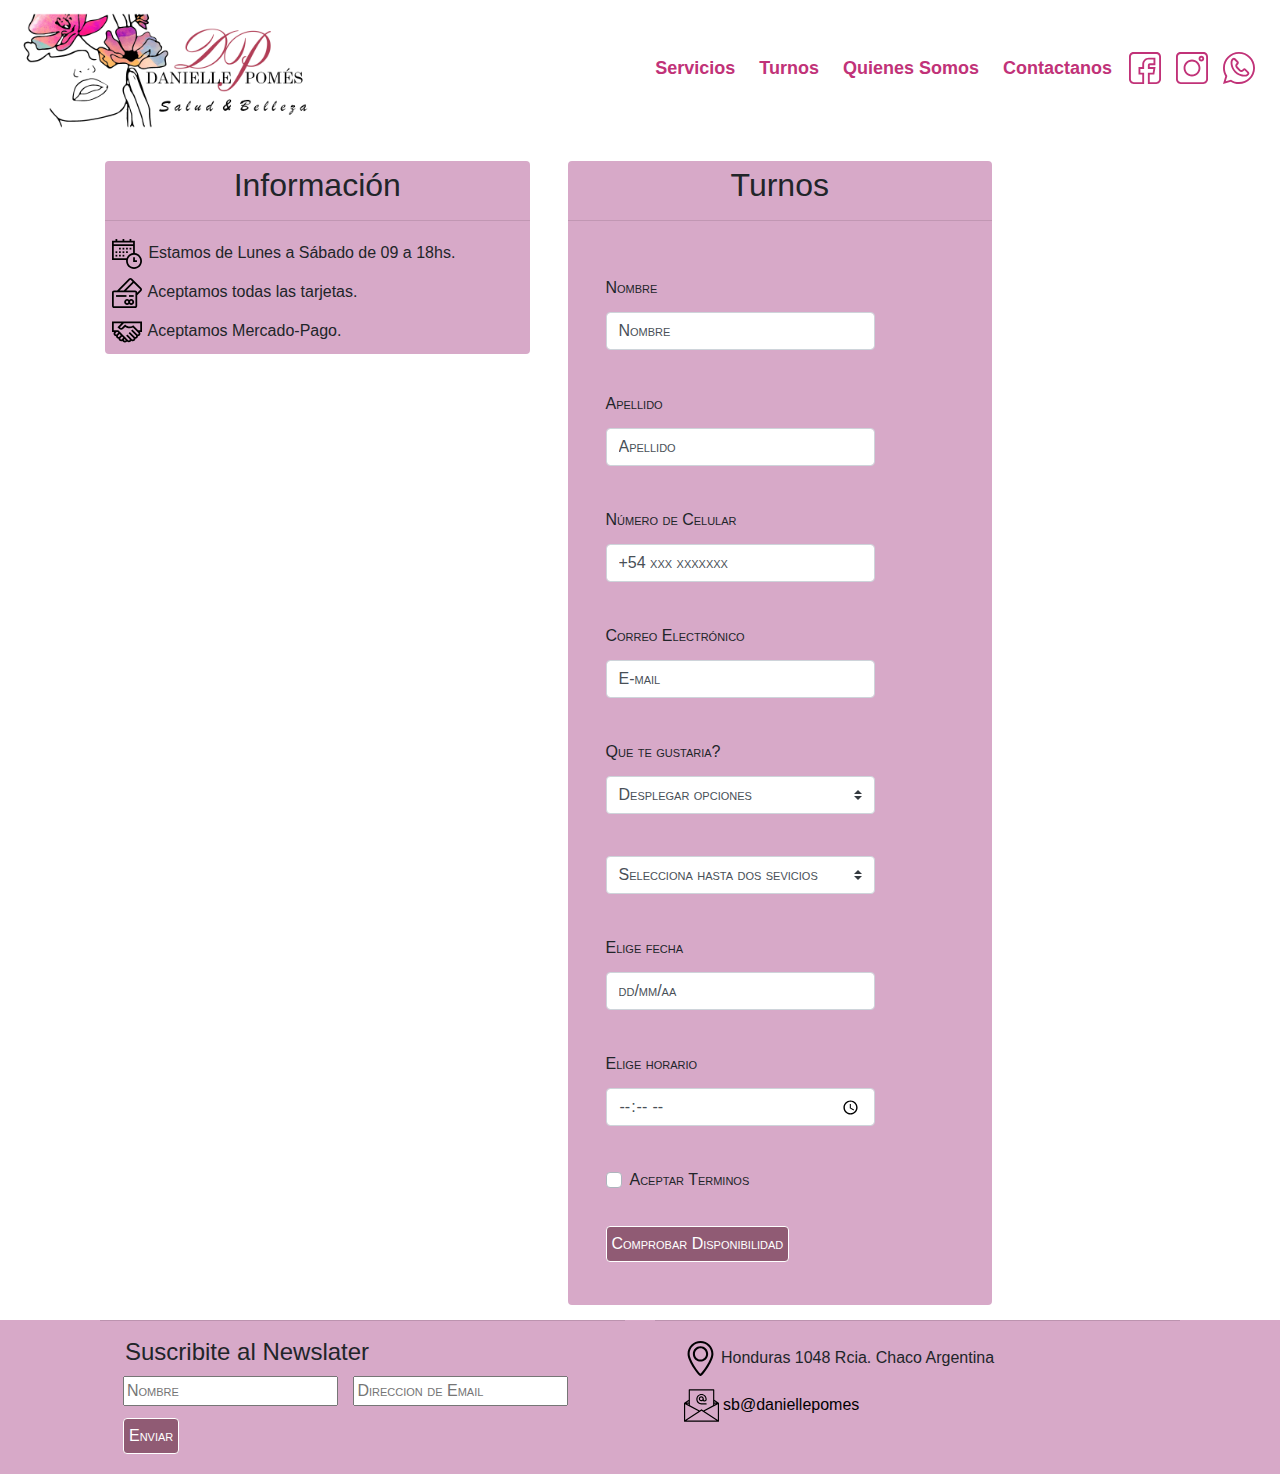
<file: turnos.html>
<!DOCTYPE html>
<html lang="en">
<head>
  <title>Turnos/Salud & Belleza/Danielle Pomés</title>
  <meta charset="utf-8">
  <meta name="viewport" content="width=device-width, initial-scale=1.0"/>
  <meta name="description" content="Pagina de Belleza, variedad en tratamientos esteticos en Resistencia Chaco Argentina">
  <meta name="keywords"  content="BELLEZA, SALUD, Danielle Pomés, POMES, ESTETICA, TRATAMIENTOS, BODY-UP, TURNOS, SERVICIO, ELECTRODOS, RADIOFRECUENCIA, CEJAS, pestañas">
  <link rel="stylesheet" href="https://maxcdn.bootstrapcdn.com/bootstrap/4.3.1/css/bootstrap.min.css">
  <link rel="stylesheet" type="text/css" href="css/style.css">
  <script src="https://ajax.googleapis.com/ajax/libs/jquery/3.4.1/jquery.min.js"></script>
  <script src="https://cdnjs.cloudflare.com/ajax/libs/popper.js/1.14.7/umd/popper.min.js"></script>
  <script src="https://maxcdn.bootstrapcdn.com/bootstrap/4.3.1/js/bootstrap.min.js"></script>
  <script src="js/bootstrap.min.js"></script>
  <script src="js/saludybelleza.js"></script>
</head>
<!--Body-->
<body>
<!--Header Navigation-->
  <header id="navigation_bar">
  <div class="header_nav">
      <nav class="navbar navbar-expand-lg">
       <!--Header logo-->
      <a class="navbar-brand" href="index.html"><img class="img-fluid" src="image/logo.png" alt="Logo no encontrado"></a> 
      <button class="navbar-toggler" type="button" data-toggle="collapse" data-target="#navbarResponsive" aria-controls="navbarResponsive" aria-expanded="false" aria-label="Toggle navigation"><img id="menu" src="svg/lista.svg">
        <span class="navbar-toggler-icon"></span>
      </button>
      <div class="collapse navbar-collapse" id="navbarResponsive">
        <ul class="navbar-nav ml-auto">
          <li class="nav-item active">
            <a class="nav-link" href="servicios.html"><strong>Servicios</strong><span class="sr-only">(current)</span></a>
          </li>
           <li class="nav-item">
            <a class="nav-link" href="turnos.html"><strong>Turnos</strong></a>
          </li>
           <li class="nav-item">
            <a class="nav-link" href="quienessomos.html"><strong>Quienes Somos</strong></a>
          </li>
           <li class="nav-item">
            <a class="nav-link" href="contactanos.html"><strong>Contactanos</strong></a>
          </li>
          </ul>
             <ul id="nav-icons" class="navbar-nav nav-flex-icons">
                <li class="nav-item">
                  <a href="https://www.facebook.com/S.BDaniellePomes/"target="_blank"> 
                  <img id="facebook" src="svg/014-facebook.svg"> 
                  </a>
                  <a href="https://www.instagram.com/sb.daniellepomes/"target="_blank">
                  <img id="instagram" src="svg/instagram.svg"> 
                  </a></i>
                  <a href="https://api.whatsapp.com/send?phone=5493624743621&text=Hola!%20Quiero%20mas%20info%20sobre..."target="_blank">
                  <img id="whatsapp" src="svg/013-whatsapp.svg">
                  </a> 
                 </li>
            </ul>
        </div>
    </nav>
  </div>
</header>
<!--End of the main navbar-->
<!--info card-->
<div class="container" data-toggle="collapse">
<div class="card-group">
  <div class="col-md-5">
  <div class="card">
    <div class="info">
<!--payment method and customer service hours--> 
      <h2>Información</h2>
      <hr>
        <p><img id="horario" src="svg/010-programar.svg"> Estamos de Lunes a Sábado de 09 a 18hs.</p>
        <p><img id="tarjeta" src="svg/008-tarjeta-de-credito.svg"> Aceptamos todas las tarjetas.</p>
        <p><img id="manos" src="svg/009-socio.svg"> Aceptamos Mercado-Pago.</p>
        </div>
    </div>
    </div> 
<!--make an appointment-->
   <div class="col-md-5">
    <div class="card">
    <div class="turnos"> 
      <h2>Turnos</h2>
      <hr>
      <form class="needs-validation" novalidate>
         <div class="form-row">
          <!--enter name-->
            <label for="validationCustom012">Nombre</label>
            <input type="text" class="form-control" id="validationCustom012" placeholder="First name" value="Nombre"required>
            <div class="valid-feedback">
            </div>
            </div>
         <div class="form-row">
          <!--enter surname-->
            <label for="validationCustom022">Apellido</label>
            <input type="text" class="form-control" id="validationCustom022" value="Apellido" required>
            <div class="valid-feedback">
            </div>
            </div>
         <div class="form-row">
          <!--enter celphone number-->
            <label for="validationCustom032">Número de Celular</label>
            <input type="text" class="form-control" id="validationCustom032" value="+54 xxx xxxxxxx" required>
            <div class="invalid-feedback">
            </div>
         </div>
         <div class="form-row">
          <!--enter e-mail direction-->
            <label for="validationCustom032">Correo Electrónico</label>
            <input type="text" class="form-control" id="validationCustom032" value="E-mail" required>
            <div class="invalid-feedback">
          </div>
          </div>
             <div class="form-row">
          <!--choose an option-->
             <label for="inputMDEx1">Que te gustaria?</label>
             <select class="browser-default custom-select">
            	 <option selected>Desplegar opciones</option>
        		   <option value="01"> Electrodos </option>
        		   <option value="02"> Radiofrecuencia </option>
        		   <option value="03"> Masajes relajantes y descontracturantes </option>
        			 <option value="04"> Masajes reductores </option>
        			 <option value="05"> Perfilado de cejas con Henna </option>
        			 <option value="06"> Limpieza de cutis </option>
        			 <option value="07"> Manicura: Esmaltado Tradicional con diseño </option>
        			 <option value="08"> Pedicura: Esmaltado Tradicional con diseño </option>
        			 <option value="09"> M+P: Esmaltado Tradicional con diseño </option>
        			 <option value="10"> Manicura:Esmaltado Semipermanente con diseño </option>
        			 <option value="11"> Pedicura:Esmaltado Semipermanente con diseño </option>
        			 <option value="12"> M+P:Esmaltado Semipermanente con diseño </option>
        			 <option value="13"> Esculpidas en Acrilico: Con Esmaltado Tradicional </option>
        			 <option value="14"> Esculpidas en Acrilico: Con Esmaltado Semipermanente </option>
        			 <option value="15"> Kapping+Esmaltado semipermanente </option>
        			 <option value="16"> Depilación: Rostro Completo </option>
        			 <option value="17"> Depilación:Bozo y Cejas </option>
        			 <option value="18"> Depilación:Axilas </option>
        			 <option value="19"> Depilación:Pelvis y Tira </option>
        			 <option value="20"> Depilación:Piernas Completa </option>
        			 <option value="21"> Depilación: 1/2 Pierna </option>
        			 <option value="22"> Depilación Promo: Pelvis y Tira + Axilas + Piernas Completo </option>
               <option value="23"> Pulso Magnetico Neuromuscular</option>
               <option value="24"> Tratamiento facial anti-age </option>
               <option value="25"> Depilación laser: Rostro</option>
               <option value="26"> Depilación laser: Axilas</option>
               <option value="27"> Depilación laser: Piernas y cabado</option>
               <option value="28"> Depilacion laser promo: Rostro + Axilas + Piernas y cabado.</option>
               <option value="29"> Extenciones de pestañas</option>
      		   </select>
      	     </div>
      		   <div class="form-row">
              <!--make other chooise of service or skip-->
        	   <select class="browser-default custom-select">
        	     <option selected>Selecciona hasta dos sevicios</option>
        			 <option value="00"> Nada más, Gracias. </option>
        			 <option value="01"> Electrodos </option>
        			 <option value="02"> Radiofrecuencia </option>
        			 <option value="03"> Masajes relajantes y descontracturantes </option>
      				 <option value="04"> Masajes reductores </option>
      				 <option value="05"> Perfilado de cejas con Henna </option>
      				 <option value="06"> Limpieza de cutis </option>
      				 <option value="07"> Manicura: Esmaltado Tradicional con diseño </option>
      				 <option value="08"> Pedicura: Esmaltado Tradicional con diseño </option>
      				 <option value="09"> M+P: Esmaltado Tradicional con diseño </option>
      				 <option value="10"> Manicura:Esmaltado Semipermanente con diseño </option>
      				 <option value="11"> Pedicura:Esmaltado Semipermanente con diseño </option>
      				 <option value="12"> M+P:Esmaltado Semipermanente con diseño </option>
      				 <option value="13"> Esculpidas en Acrilico: Con Esmaltado Tradicional </option>
      				 <option value="14"> Esculpidas en Acrilico: Con Esmaltado Semipermanente </option>
      				 <option value="15"> Kapping+Esmaltado semipermanente </option>
      				 <option value="16"> Depilación: Rostro Completo </option>
      				 <option value="17"> Depilación:Bozo y Cejas </option>
      				 <option value="18"> Depilación:Axilas </option>
      				 <option value="19"> Depilación:Pelvis y Tira </option>
      				 <option value="20"> Depilación:Piernas Completa </option>
      				 <option value="21"> Depilación: 1/2 Pierna </option>
      				 <option value="22"> Depilación Promo: Pelvis y Tira + Axilas + Piernas Completo </option>
               <option value="23">Pulso Magnetico Neuromuscular</option>
               <option value="24"> Tratamiento facial anti-age </option>
               <option value="25"> Depilación laser: Rostro</option>
               <option value="26"> Depilación laser: Axilas</option>
               <option value="27"> Depilación laser: Piernas y cabado</option>
               <option value="28"> Depilacion laser promo: Rostro + Axilas + Piernas y cabado.</option>
               <option value="29"> Extenciones de pestañas</option>
      			</select>
      		</div>
          <!--choose day and mouth to the meeting-->
    		    <div class="form-row">
                <label for="date-picker-example">Elige fecha</label>
                <input placeholder="Selected date" type="text" id="date-picker-example" class="form-control datepicker"value="dd/mm/aa">
            </div>
            <!--choose hour of the meeting service-->
              	<div class="form-row">
                <label for="inputMDEx1">Elige horario</label>
                <input type="time" id="inputMDEx1" class="form-control">
            </div>
            <!--accept terms-->
                <div class="form-row">   
                <div class="custom-control custom-checkbox">
                <input type="checkbox" class="custom-control-input" id="customCheck1">
                <label class="custom-control-label" for="customCheck1">Aceptar Terminos</label>
                </div>
              </div>
            <!--check availability-->
              <div class="form-row"> 
                <button type="button" class="btn btn-light">Comprobar Disponibilidad</button>
            </div>
          </form>
       </div>
     </div>
   </div>
     <!--end of form-->
</div>
</div>
<!--footer-->
<footer>
  <div class="container">
<div class="card-group">
<!--Suscribe to the newslater-->
 <div class="col-md-6">
  <div class="card-footer">
    <div class="aside_newslater">   
          <form>
             <h4 class="newslater">Suscribite al Newslater</h4>
             <input type="text" placeholder="Nombre" name="name" required>
             <input type="text" placeholder="Direccion de Email" name="mail" required>
             <a href="turnos.html"><button class="btn btn-success btn-md">Enviar</button></a>
        </form>
      </div>
    </div>
</div>
<!-- End of subscription -->
<!-- information about SB Danielle Pomes -->
  <div class="col-md-6">
    <div class="card-footer">
     <div class="footer-info">    
            <p><img id="ubicacion"src="svg/003-punto-de-ubicacion.svg">Honduras 1048 Rcia. Chaco Argentina</p>
            <p><img id="email" src="svg/002-email.svg"><a href="mailto:consultas.sbdaniellepomes@gmail.com" data-toggle="tooltip" title="¿Dudas?Escribinos">sb@daniellepomes</p></a>
        </div>
    </div>
 </div>
 </div>
<!-- End of footer -->
</div>
</footer>
</body>  
</html>
</file>
<file: css/style.css>
/*General font style family*/
body{
	font-family: 'Roboto Condensed', sans-serif;
}
/* General background color*/
.form-row, footer, .card-body, .card-text, .formulario-contacto, .card, .col-lg-6, .card-footer
{
	background-color: #d7a9c8; /*magenta*/	
}
kbd, .card-up, .btn
{
	background-color: #905b74; /*purple*/
}
/*Header - Navigation bar and logo*/ 
.navbar-brand{
	max-width: 300px;
	max-height: 120px;
	float: right;
}
#navigation_bar a{    
	color:#c13278; /*shadow pink*/
	text-decoration: none;
	font-size: 18px;
	margin-right: 8px;   
}   
#navigation_bar a:hover{
	color:#d7a9c8;
	text-decoration: none;
}                         
.header_nav{  
    justify-content: flex-end;
	background-color: white;
}         

.navbar{
	text-decoration: none;
}

/*Icons - social media - information */
i{	
	font-size: 28px;
	color:#c13278; /*shadow pink*/
}
#whatsapp{	
	width: 32px;
	margin: 1px;
}
#facebook{
	width: 32px;
	margin: 1px;
}
#instagram{
	width: 32px;
	margin: 1px;
}
#facebook:hover{
	width: 33px;
} 
#instagram:hover{
	width: 33px;
} 
#whatsapp:hover{
	width: 33px;
}
#telegram{
	width: 25px;
}
#comas{
	width: 35px;
	margin: 2px;
}
#ubicacion{
	width: 35px;
	margin: 3px;
}
#email{
	width: 35px;
	margin: 4px;
}
#horario{
	width: 30px;
	margin: 2px;
}
#tarjeta{
	width: 30px;
	margin: 2px;
}
#manos{
	width: 30px;
	margin: 2px;
}
#cronometro{
	width: 30px;
	margin: 4px;
}
#menu{
	width: 35px;
	margin: 2px;
}
/* Titles and text*/
h2{
	text-align: center;
}
h4, h3, h2, h1, p{ 
	margin: 5px;	  
}

/*btn - buttons */
.btn{
    color:white;
    border-color: white;
    padding:5px; 
}
.btn-success:hover{
	background-color: #d7a9c8; /*magenta*/
	border-color: white;
}
/*btn at section - publicity into the index */
.publicidad .btn{
 margin-top: 20px;
}

/*size of: input, browser-select, label and booton*/
input, .browser-default, label, .btn{
	margin: 4px 8px 8px 3px;
	max-width: 550px;
	font-variant: small-caps;
}
/*Cards*/
.card{
	max-width: 100%;
	margin: 25px 3px 15px 5px;
	border: transparent;
  }
.card-body, .card-text{
	max-width: 100%;
	margin: 0px;
	padding: 10px;
}
.clearfix img{
	max-width: 150px;
	height: auto; 
}
.img-fluid{
	width: 100% \9;
	max-height: 550px;
}
/*imagenes of testimonial*/
.avatar img {
  max-width: 250px;
  margin-top: 20px; 
}
/*Our services html*/
.servicios{
	display:inline-block;
}
.servicios .card-body{
	overflow-y: scroll;
	max-height: 120px;	
}
.card-body::-webkit-scrollbar {
  width: 1em;
}
.card-body::-webkit-scrollbar-thumb {
  background-color: #d7a9c8; /*magenta*/
  outline: 1px solid pink;
}
.servicios img{
	max-height: 250px;
	width: auto;
}
.col-sm-4, .col-sm-5{
	margin-bottom :5px;	
}
/*Get an appointment html*/
.needs-validation{
	padding: 15px;
}
.turnos{
	max-height: auto;
	max-width: auto;
}
.form-row{
	border: solid 10px #d7a9c8; /*magenta*/
	max-width: 300px;
	margin: 10px;
}
/*about us html*/
.col-lg-6 p{
	font-size: 19px;
}

/*Contact us html*/
/*general and form*/
.col-lg-6{
	padding-top: 15px;
	border-top: solid 10px white;
	border-bottom: solid 10px white;
	margin-bottom: 10px;
}
.col-lg-6 p{
	margin: 10px;	
}
.fa-arrow-alt-circle-right{
	margin: 5px;
}
.md-form {
	padding: 5px;
}
.form-check-input {
	margin: 4px;
}
.row{
	margin-top: 25px;
}
/*google map*/
iframe{
	width: 100%;
	max-height: 500px;
	margin: 0px;
}
/* here is the footer*/
.footer-info a{
    color: black;
    margin-top: 30px;
    margin-bottom: 13px;
}
/*General breackpoint font-size*/
@include media-breakpoint-up(sm) {
	font-size: 1.2rem;
}

@include media-breakpoint-up(md) {
	font-size: 1.4rem;
}

@include media-breakpoint-only(lg) {
	column-count: 4;
}

@include media-breakpoint-only(xl) {
	column-count: 5;
	font-size: 1.6rem;
}
/*Print font*/
@media print {
  body { font-size: 10pt }} 
/*Responsive full screem*/
@media (min-width: 1025px){
/*corousel*/
.carousel-item{
 	min-width: 800px;
	max-height: 550px;} 
/*responsive tablet screem*/
@media (min-width: 768px) {
/*main index carousel*/
.carousel-multi-item-2 .col-md-3{
	float: left;
	width: 25%;
	max-width: 100%;} 
.carousel-image{
	margin: 0px; 
	width: auto;}
.carousel-multi-item-2 .card img{
	border-radius: 2px; }
body {
	font-size: 1rem;}    
}
/*responsive celphone*/
@media (min-width: 360px @screen-sm-min){
	h1{ 
  	font-size: 15px; }
.col-md-6 p{
	font-size: 13px;}
}
/*footer icons*/
.fa-map-marker-alt{
	font-size: 20px;
	margin: 0px;}
.fa-at{
	font-size: 20px;
	margin: 0px;
	margin-bottom: 8px;}
.fa-gem{
	font-size: 24px;
	margin-right: 0px;}
.footer{
	margin-top:0px;}
.aside_newslater .input .btn{
	display: block;
	margin-bottom: 0px;
	width: 00%;}
</file>
